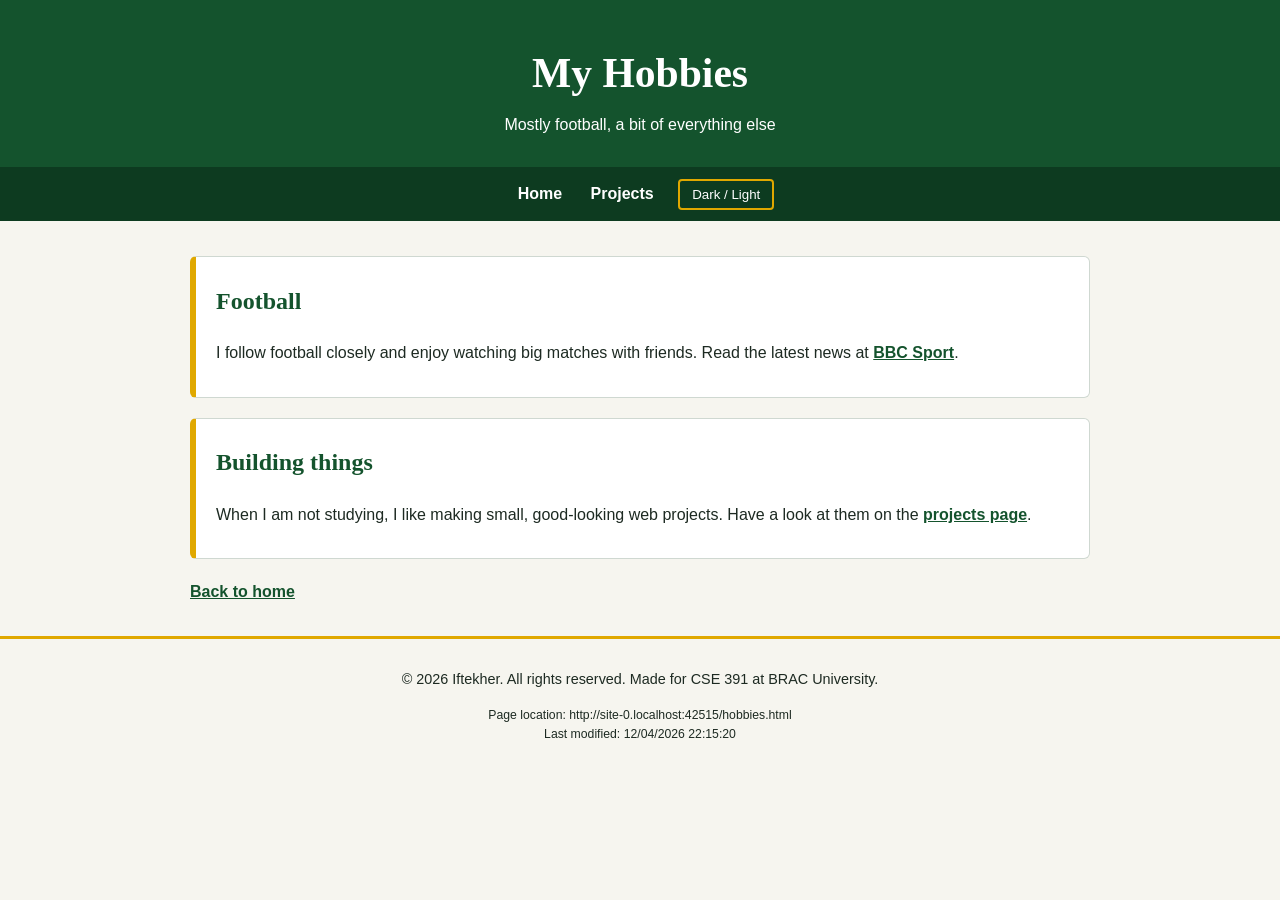
<file: hobbies.html>
<?xml version="1.0" encoding="UTF-8"?>
<!DOCTYPE html PUBLIC "-//W3C//DTD XHTML 1.0 Strict//EN" "http://www.w3.org/TR/xhtml1/DTD/xhtml1-strict.dtd">
<html xmlns="http://www.w3.org/1999/xhtml" xml:lang="en" lang="en">
<head>
  <meta http-equiv="Content-Type" content="text/html; charset=utf-8" />
  <meta name="viewport" content="width=device-width, initial-scale=1.0" />
  <meta name="description" content="Hobbies and interests of Iftekher" />
  <title>Hobbies - Iftekher</title>
  <link rel="stylesheet" type="text/css" href="css/style.css" />
  <script type="text/javascript" src="js/main.js"></script>
</head>
<body>
  <div class="site-header">
    <h1>My Hobbies</h1>
    <p>Mostly football, a bit of everything else</p>
  </div>
  <div class="nav">
    <a href="index.html">Home</a>
    <a href="projects.html">Projects</a>
    <button type="button" id="themeToggle">Dark / Light</button>
  </div>
  <div class="main">
    <div class="section">
      <h2>Football</h2>
      <p>I follow football closely and enjoy watching big matches with friends. Read the latest news at
      <a href="https://www.bbc.com/sport/football">BBC Sport</a>.</p>
    </div>
    <div class="section">
      <h2>Building things</h2>
      <p>When I am not studying, I like making small, good-looking web projects.
      Have a look at them on the <a href="projects.html">projects page</a>.</p>
    </div>
    <p><a href="index.html">Back to home</a></p>
  </div>

  <div class="footer">
    <p>&copy; 2026 Iftekher. All rights reserved. Made for CSE 391 at BRAC University.</p>
    <p class="small" id="pageInfo">Loading page info...</p>
  </div>
</body>
</html>
</file>
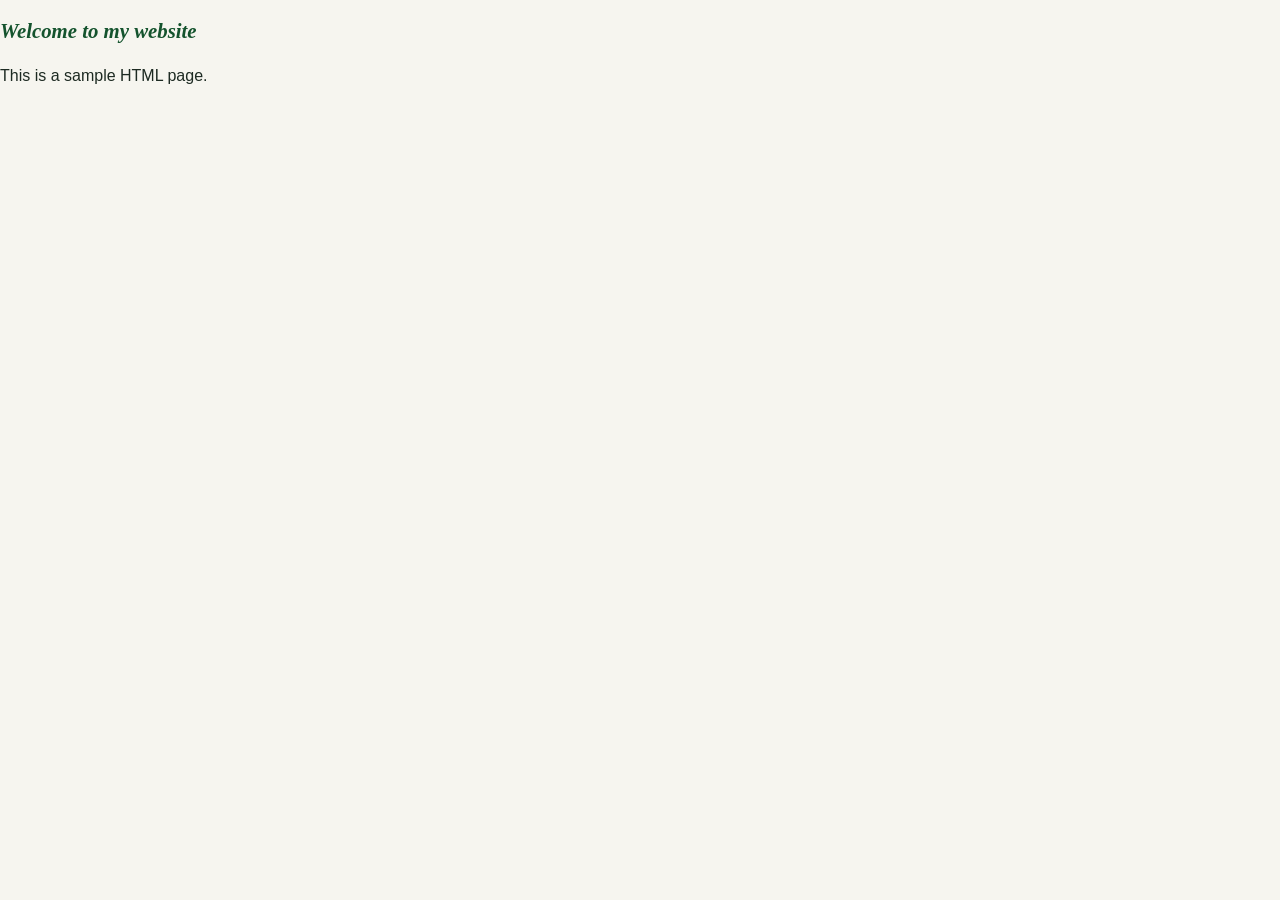
<file: lm.html>
<!DOCTYPE html>
<html lang="en">
<head>
    <meta charset="UTF-8">
    <meta name="viewport" content="width=device-width, initial-scale=1.0">
    <title>Document</title>
    <link rel="stylesheet" type="text/css" href="css/style.css" />
</head>
<body>
    <h1 class="quote">Welcome to my website</h1>
    <p>This is a sample HTML page.</p>
</body>
</html>
</file>
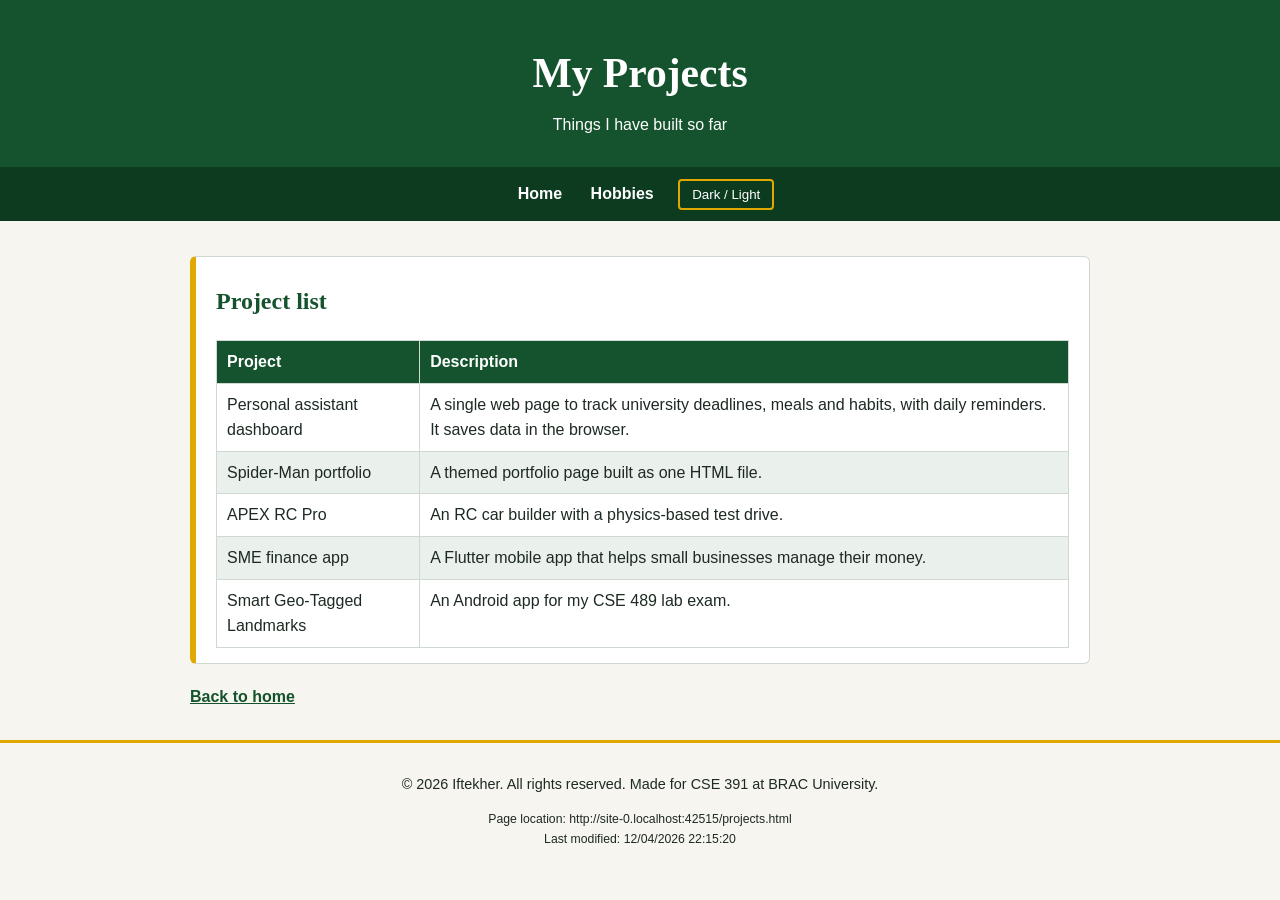
<file: projects.html>
<?xml version="1.0" encoding="UTF-8"?>
<!DOCTYPE html PUBLIC "-//W3C//DTD XHTML 1.0 Strict//EN" "http://www.w3.org/TR/xhtml1/DTD/xhtml1-strict.dtd">
<html xmlns="http://www.w3.org/1999/xhtml" xml:lang="en" lang="en">
<head>
  <meta http-equiv="Content-Type" content="text/html; charset=utf-8" />
  <meta name="viewport" content="width=device-width, initial-scale=1.0" />
  <meta name="description" content="Projects built by Iftekher" />
  <title>Projects - Fatin</title>
  <link rel="stylesheet" type="text/css" href="css/style.css" />
  <script type="text/javascript" src="js/main.js"></script>
</head>
<body>
  <div class="site-header">
    <h1>My Projects</h1>
    <p>Things I have built so far</p>
  </div>
  <div class="nav">
    <a href="index.html">Home</a>
    <a href="hobbies.html">Hobbies</a>
    <button type="button" id="themeToggle">Dark / Light</button>
  </div>
  <div class="main">
    <div class="section">
      <h2>Project list</h2>
      <div class="table-wrap">
        <table summary="List of my projects with a short description">
          <thead><tr><th>Project</th><th>Description</th></tr></thead>
          <tbody>
            <tr><td>Personal assistant dashboard</td><td>A single web page to track university deadlines, meals and habits, with daily reminders. It saves data in the browser.</td></tr>
            <tr><td>Spider-Man portfolio</td><td>A themed portfolio page built as one HTML file.</td></tr>
            <tr><td>APEX RC Pro</td><td>An RC car builder with a physics-based test drive.</td></tr>
            <tr><td>SME finance app</td><td>A Flutter mobile app that helps small businesses manage their money.</td></tr>
            <tr><td>Smart Geo-Tagged Landmarks</td><td>An Android app for my CSE 489 lab exam.</td></tr>
          </tbody>
        </table>
      </div>
    </div>
    <p><a href="index.html">Back to home</a></p>
  </div>

  <div class="footer">
    <p>&copy; 2026 Iftekher. All rights reserved. Made for CSE 391 at BRAC University.</p>
    <p class="small" id="pageInfo">Loading page info...</p>
  </div>
</body>
</html>
</file>
<file: css/style.css>
/* ===== Colors (change these to restyle the whole site) ===== */
:root {
  --bg: #f6f5ef;
  --text: #1d2a22;
  --card: #ffffff;
  --green: #14532d;
  --gold: #e0a800;
  --line: #cfd8d1;
  --stripe: #eaf1ec;
  --hover: #fff3c4;
}
body.dark {
  --bg: #101a14;
  --text: #e8efe9;
  --card: #1a2820;
  --green: #7bd39a;
  --gold: #f2c744;
  --line: #34493c;
  --stripe: #213329;
  --hover: #3a3a1c;
}

/* ===== Basics ===== */
body {
  margin: 0;
  font-family: "Segoe UI", Arial, sans-serif;
  line-height: 1.6;
  background: var(--bg);
  color: var(--text);
}
h1, h2 { font-family: Georgia, serif; color: var(--green); }
a { color: var(--green); font-weight: bold; }
a:hover { color: var(--gold); }
img { max-width: 100%; }

/* ===== Header ===== */
.site-header {
  background: var(--green);
  color: #ffffff;
  text-align: center;
  padding: 30px 15px 15px;
  animation: fadeIn 1s ease;
}
.site-header h1 { color: #ffffff; font-size: 2.6em; margin: 10px 0 0; }
.site-header p { margin: 5px 0 15px; }
.photo {
  width: 150px; height: 150px;
  border-radius: 50%;
  border: 4px solid var(--gold);
  object-fit: cover;
}

/* ===== Navigation ===== */
.nav {
  background: #0d3b20;
  text-align: center;
  padding: 8px;
  position: sticky;
  top: 0;
  z-index: 100;
}
html { scroll-padding-top: 70px; }
.nav a {
  color: #ffffff;
  text-decoration: none;
  display: inline-block;
  padding: 6px 12px;
  border-radius: 4px;
}
.nav a:hover { background: var(--gold); color: #000000; }
#themeToggle {
  margin-left: 8px;
  padding: 6px 12px;
  border: 2px solid var(--gold);
  background: transparent;
  color: #ffffff;
  border-radius: 4px;
  cursor: pointer;
}
#themeToggle:hover { background: var(--gold); color: #000000; }

/* ===== Sections ===== */
.main { max-width: 900px; margin: 0 auto; padding: 15px; }
.section {
  background: var(--card);
  border: 1px solid var(--line);
  border-left: 6px solid var(--gold);
  border-radius: 6px;
  padding: 5px 20px 15px;
  margin: 20px 0;
}
.quote {
  font-family: Georgia, serif;
  font-size: 1.3em;
  font-style: italic;
  color: var(--green);
}
.red { color: #b3261e; }
.small { font-size: 0.85em; }

/* ===== Table ===== */
.table-wrap { overflow-x: auto; }  /* makes the table scroll on small screens */
table { border-collapse: collapse; width: 100%; }
th, td { border: 1px solid var(--line); padding: 8px 10px; text-align: left; vertical-align: top; }
th { background: var(--green); color: #ffffff; }
tbody tr:nth-child(even) { background: var(--stripe); }
tbody tr:hover { background: var(--hover); }
caption { font-weight: bold; padding: 6px; }

/* ===== Form ===== */
label { display: block; margin-top: 8px; font-weight: bold; }
input, textarea {
  width: 100%; max-width: 420px; box-sizing: border-box;
  padding: 8px; border: 1px solid var(--line); border-radius: 4px;
  background: var(--bg); color: var(--text);
}
.btn {
  margin-top: 10px; padding: 8px 18px;
  background: var(--green); color: #ffffff;
  border: none; border-radius: 4px; cursor: pointer;
}
.btn:hover { background: var(--gold); color: #000000; }

/* ===== Footer ===== */
.footer {
  text-align: center;
  padding: 15px;
  border-top: 3px solid var(--gold);
  font-size: 0.9em;
}

/* ===== Animation ===== */
@keyframes fadeIn { from { opacity: 0; } to { opacity: 1; } }
@media (prefers-reduced-motion: reduce) { .site-header { animation: none; } }

/* ===== Small screens ===== */
@media (max-width: 600px) {
  .site-header h1 { font-size: 1.8em; }
  .nav a { display: block; }
}
</file>
